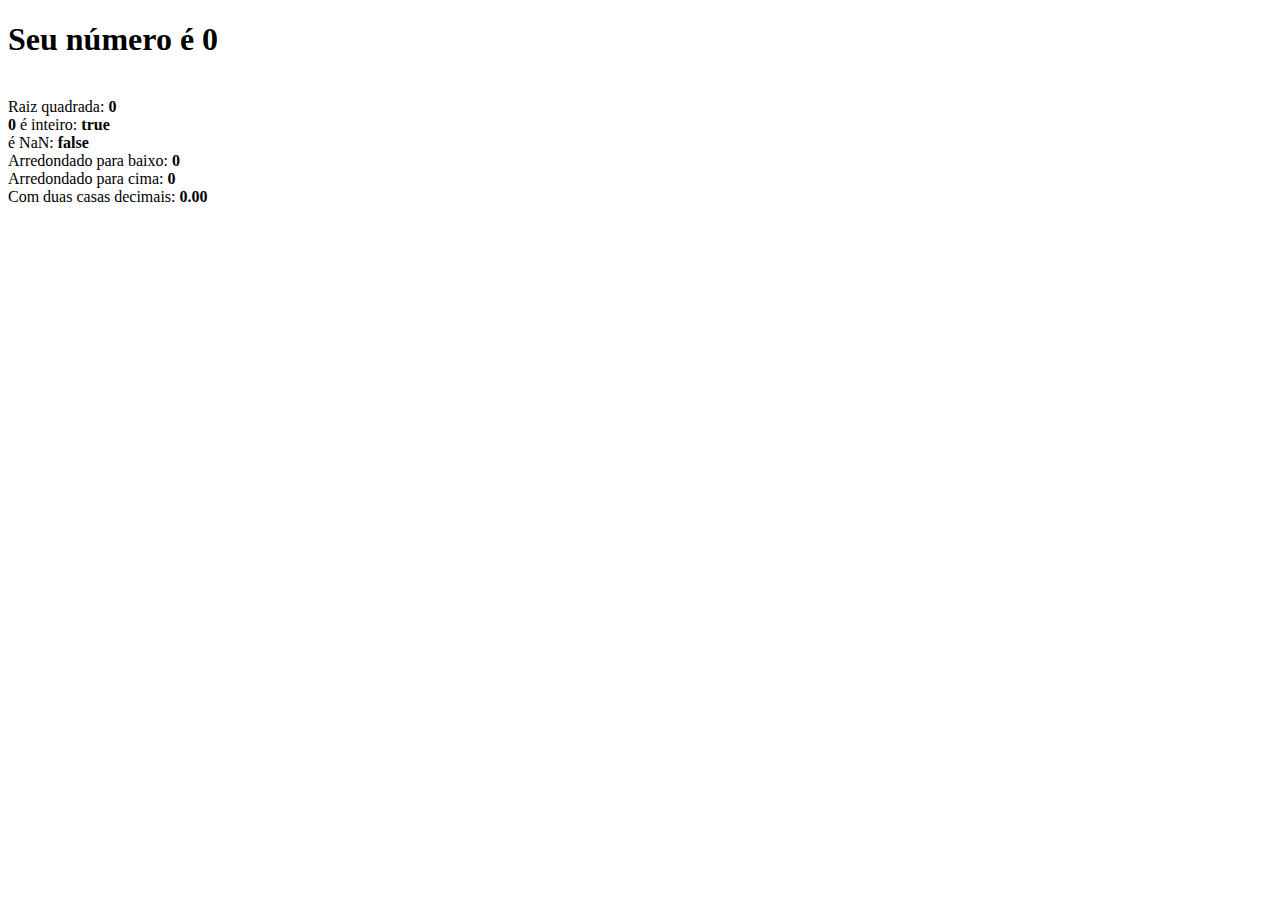
<file: aula14/index.html>
<!DOCTYPE html>
<html lang="pt-br">
<head>
    <meta charset="UTF-8">
    <meta http-equiv="X-UA-Compatible" content="IE=edge">
    <meta name="viewport" content="width=device-width, initial-scale=1.0">
    <title>Exercicio 15</title>
</head>
<body>
    <Script>
        const num = Number(prompt('Digite um número'));
        document.body.innerHTML += `<h1>Seu número é <strong>${num}</strong></h1> </br>`
        document.body.innerHTML += `Raiz quadrada: <strong>${num ** 0.5}</strong></br>`
        document.body.innerHTML += `<strong>${num}</strong> é inteiro: <strong>${Number.isInteger(num)}</strong></br>`
        document.body.innerHTML += `é NaN: <strong>${Number.isNaN(num)}</strong></br>`
        document.body.innerHTML += `Arredondado para baixo: <strong><strong>${Math.floor(num)}</strong></br>`
        document.body.innerHTML += `Arredondado para cima: <strong>${Math.ceil(num)}</strong></br>`
        document.body.innerHTML += `Com duas casas decimais: <strong>${num.toFixed(2)}</strong></br>`
    </Script>
</body>
</html>
</file>
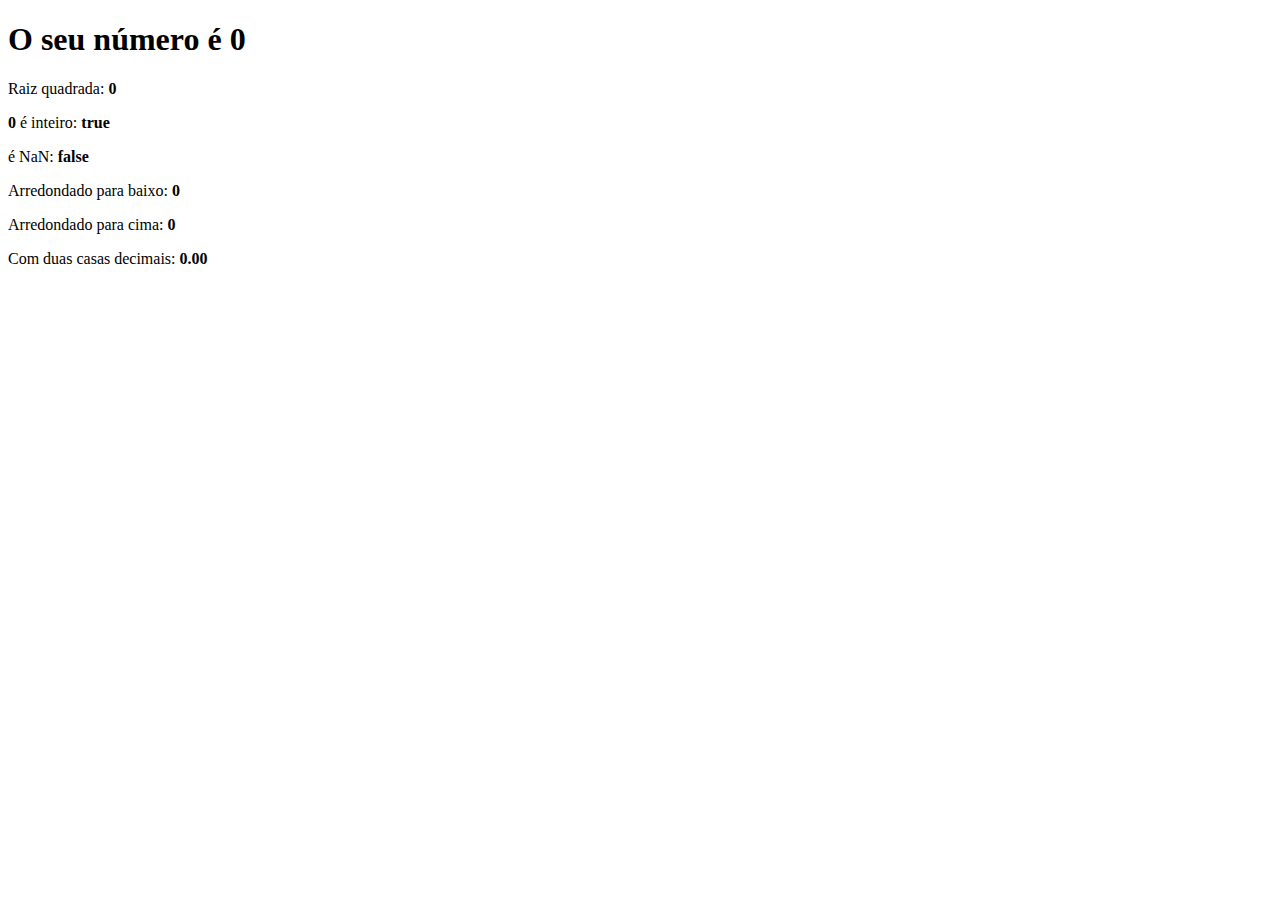
<file: aula15/index.html>
<!DOCTYPE html>
<html lang="pt-br">
<head>
    <meta charset="UTF-8">
    <meta http-equiv="X-UA-Compatible" content="IE=edge">
    <meta name="viewport" content="width=device-width, initial-scale=1.0">
    <title>Exercício 15</title>
</head>
<body>  
    <section>
        <h1>O seu número é <span id="numero-titulo">0</span></h1>
        <div id="texto">Texto</div>
    </section>
    <script src="js/js.js"></script>
</body>
</html>
</file>
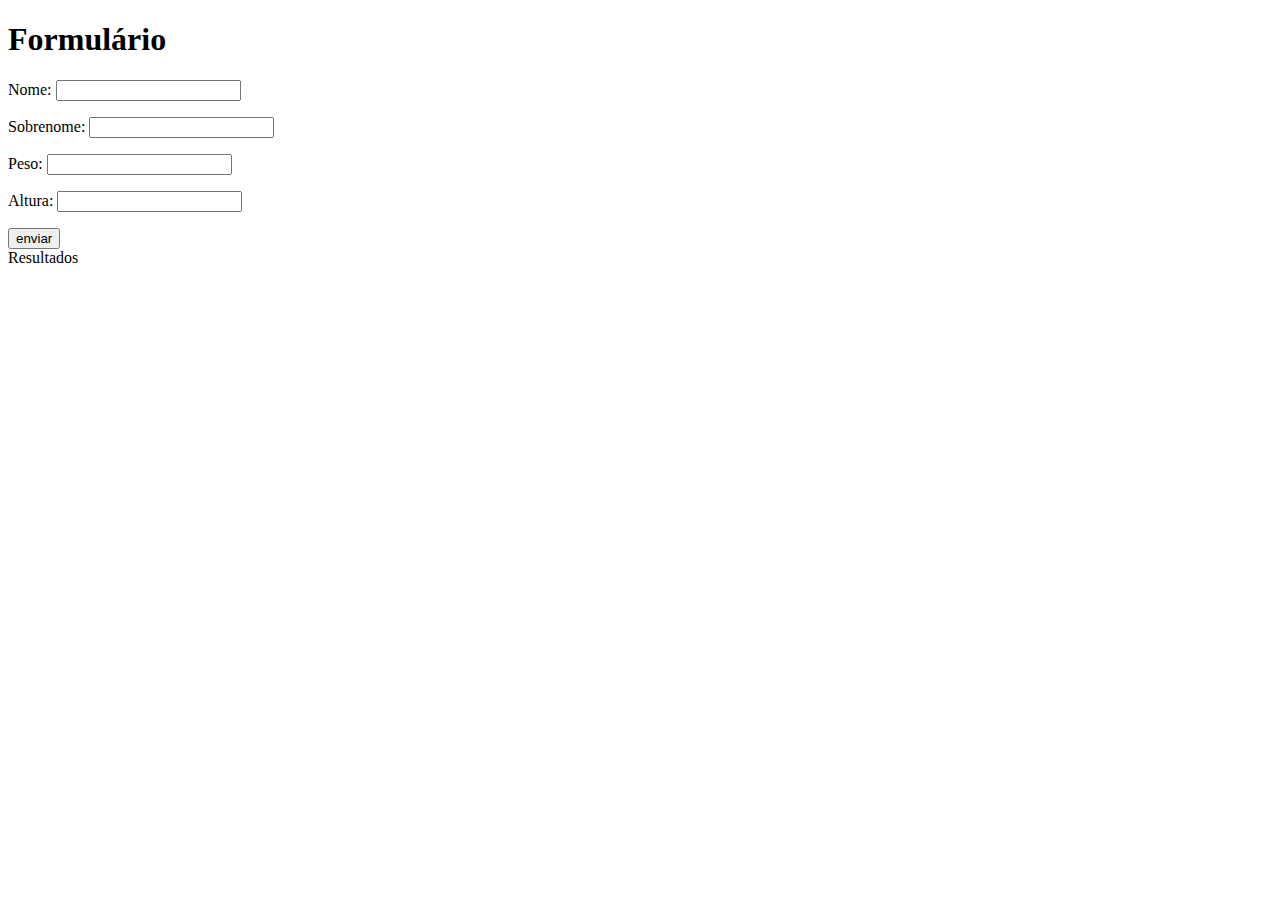
<file: aula19/index.html>
<!DOCTYPE html>
<html lang="pt-BR">
<head>
    <meta charset="UTF-8">
    <meta http-equiv="X-UA-Compatible" content="IE=edge">
    <meta name="viewport" content="width=device-width, initial-scale=1.0">
    <title>Exercício 19</title>
</head>
<body>
    <h1>Formulário</h1>
    <form class="form" action="">
       <p><label for="">Nome: </label><input class="nome" type="text"></p>
       <p><label for="">Sobrenome: </label><input class="sobrenome" type="text"></p>
       <p><label for="">Peso: </label><input class="peso" type="text"></p>
       <p><label for="">Altura: </label><input class="altura" type="text"></p>
       <input type="submit" value="enviar" class="submit">
    </form>
    <div class="resultado">Resultados</div>
<script src="js/script.js"></script>
</body>
</html>
</file>
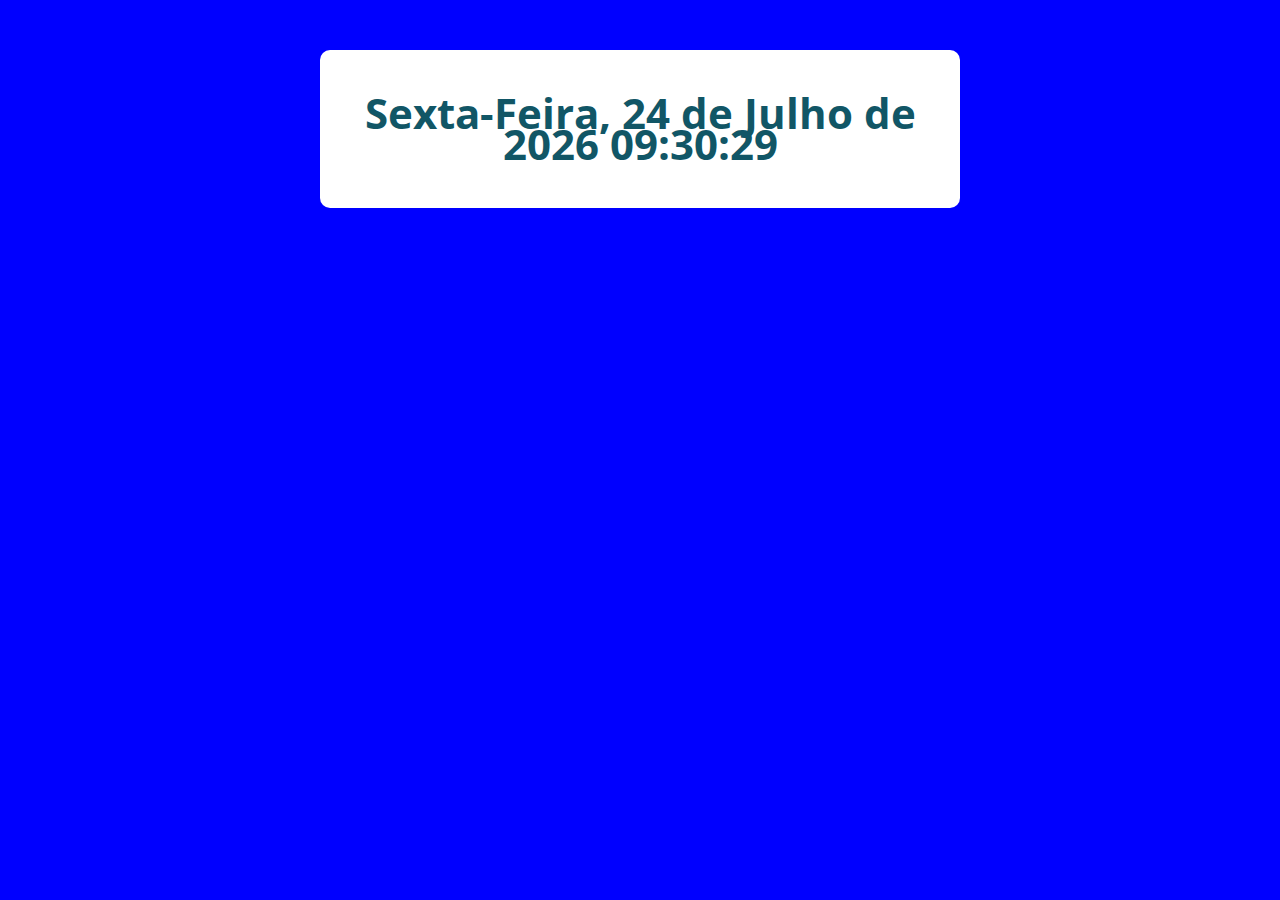
<file: exercicioData/index.html>
<!DOCTYPE html>
<html lang="pt-BR">

<head>
  <meta charset="UTF-8">
  <meta name="viewport" content="width=device-width, initial-scale=1.0">
  <meta http-equiv="X-UA-Compatible" content="ie=edge">
  <title>Horário de Brasília</title>
  <link rel="stylesheet" href="./assets/css/style.css">
</head>

<body>

  <section class="container">
    <h1 class="resultado"></h1>
<!-- 
    <form action="">
      <label for="input-test-1">Label teste #1</label>
      <input type="text" id="input-teste-1">

      <label for="input-test-2">Label teste #2</label>
      <input type="password" id="input-teste-2">

      <label for="input-test-3">Label teste #3</label>
      <input type="email" id="input-teste-3">

      <label for="input-test-4">Label teste #4</label>
      <input type="number" id="input-teste-4">

      <button>Enviar</button>
    </form> -->
  </section>

  <script src="./assets/js/main.js"></script>
</body>

</html>
</file>
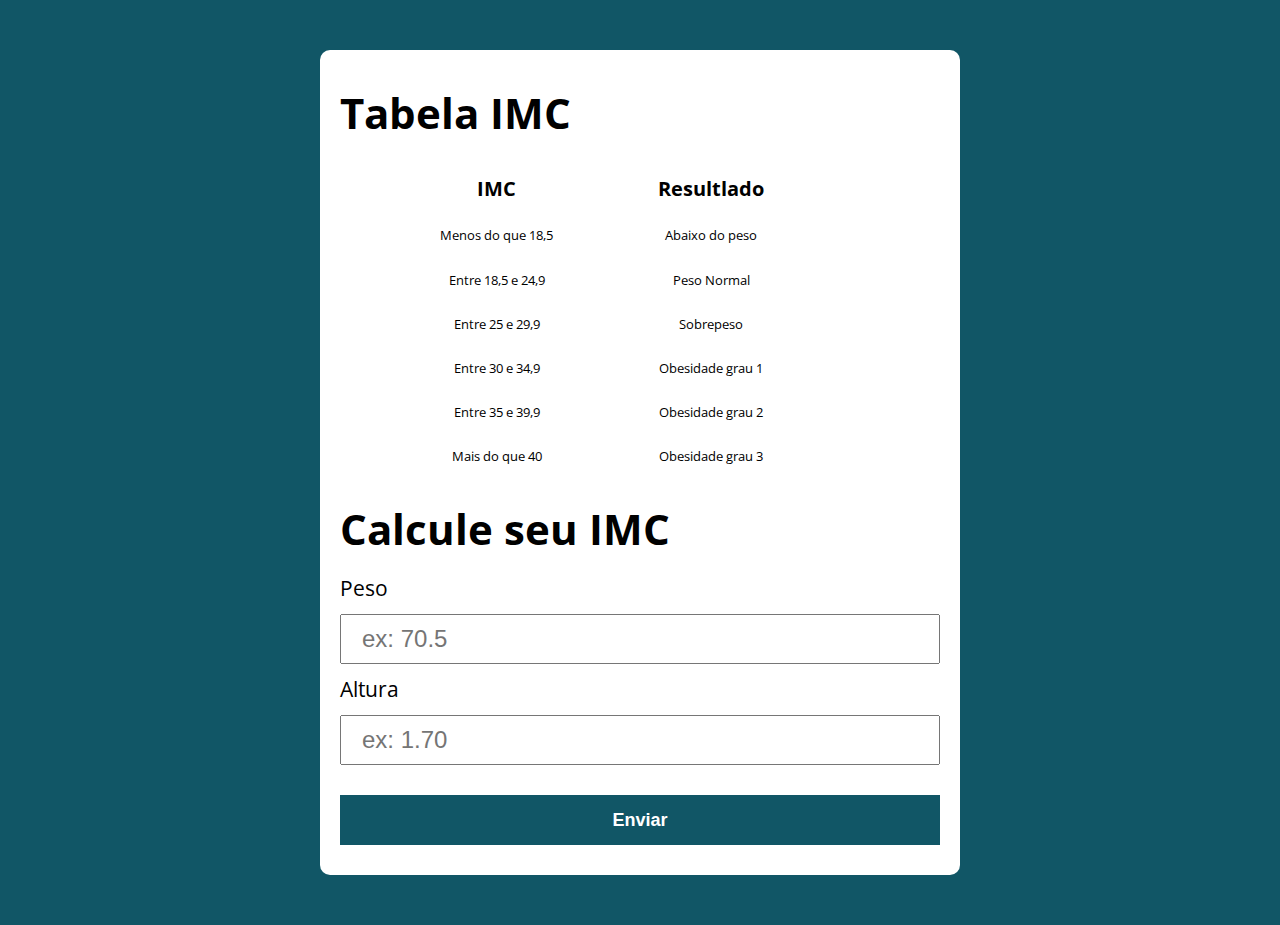
<file: exercicioIMC - professor/index.html>
<!DOCTYPE html>
<html lang="pt-BR">

<head>
  <meta charset="UTF-8">
  <meta name="viewport" content="width=device-width, initial-scale=1.0">
  <meta http-equiv="X-UA-Compatible" content="ie=edge">
  <title>Calcule seu IMC</title>
  <link rel="stylesheet" href="./assets/css/style.css">
</head>

<body>

  <section class="container">
    <h1>Tabela IMC</h1>

    <div class="tabela">
      <h2>IMC</h2>
      <p>Menos do que 18,5</p>
      <p>Entre 18,5 e 24,9</p>
      <p>Entre 25 e 29,9</p>
      <p>Entre 30 e 34,9</p>
      <p>Entre 35 e 39,9</p>
      <p>Mais do que 40</p>
    </div>
    <div class="tabela">
      <h2>Resultlado</h2>
      <p>Abaixo do peso</p>
      <p>Peso Normal</p>
      <p>Sobrepeso</p>
      <p>Obesidade grau 1</p>
      <p>Obesidade grau 2</p>
      <p>Obesidade grau 3</p>
    </div>
    <div id="resultado"></div>
    <h1>Calcule seu IMC</h1>

    <form action="" id="form" method="post">
      <label for="peso">Peso</label>
      <input type="text" id="peso" placeholder="ex: 70.5">

      <label for="altura">Altura</label>
      <input type="text" id="altura" placeholder="ex: 1.70">

      <button type="submit">Enviar</button>
    </form>
  </section>

  <script src="./assets/js/main.js"></script>
</body>

</html>
</file>
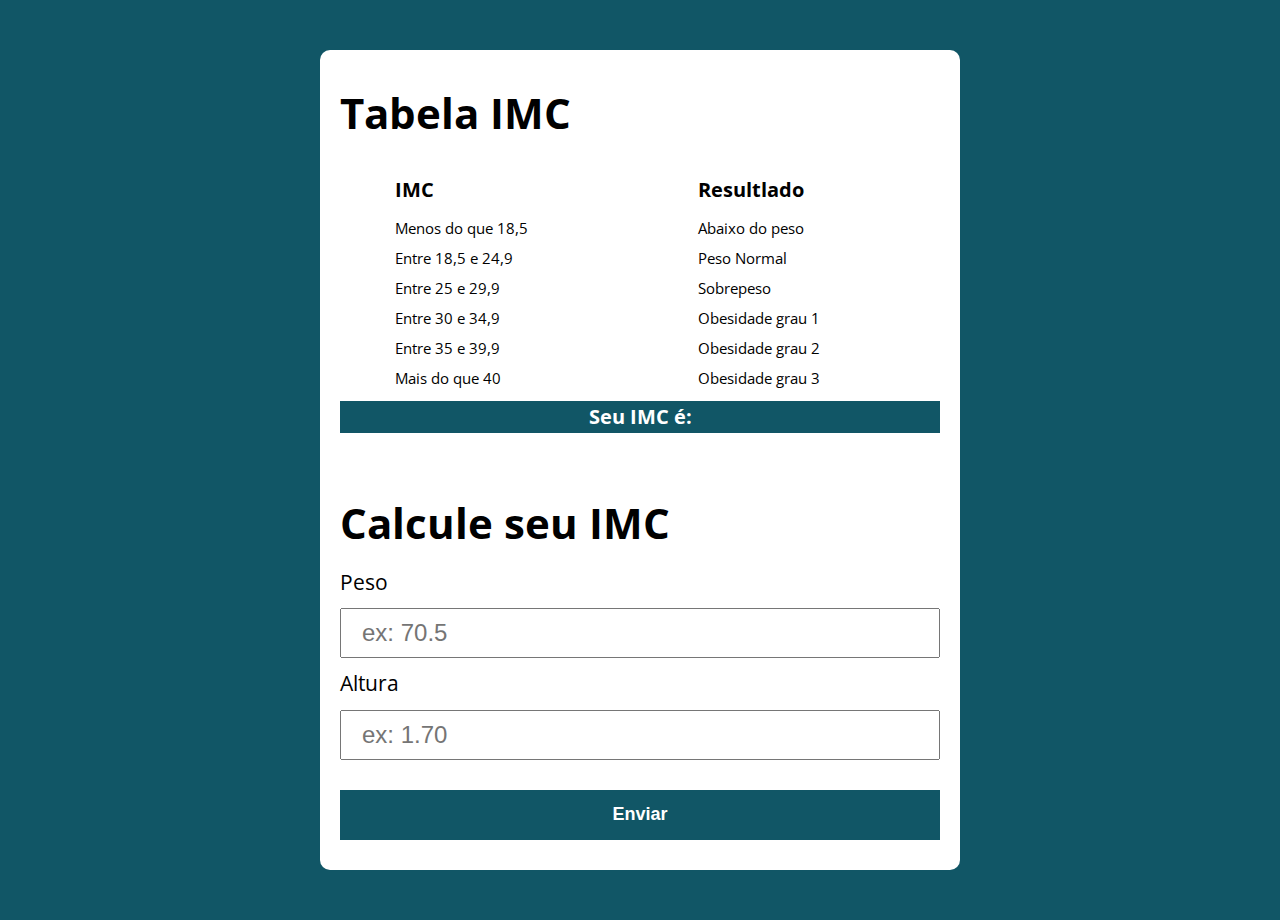
<file: exercicioIMC/index.html>
<!DOCTYPE html>
<html lang="pt-BR">

<head>
  <meta charset="UTF-8">
  <meta name="viewport" content="width=device-width, initial-scale=1.0">
  <meta http-equiv="X-UA-Compatible" content="ie=edge">
  <title>Calcule seu IMC</title>
  <link rel="stylesheet" href="./assets/css/style.css">
</head>

<body>

  <section class="container">
    <h1>Tabela IMC</h1>

    <div>
      <h2>IMC</h2>
      <p>Menos do que 18,5</p>
      <p>Entre 18,5 e 24,9</p>
      <p>Entre 25 e 29,9</p>
      <p>Entre 30 e 34,9</p>
      <p>Entre 35 e 39,9</p>
      <p>Mais do que 40</p>
    </div>
    <div>
      <h2>Resultlado</h2>
      <p>Abaixo do peso</p>
      <p>Peso Normal</p>
      <p>Sobrepeso</p>
      <p>Obesidade grau 1</p>
      <p>Obesidade grau 2</p>
      <p>Obesidade grau 3</p>
    </div>

    <h2 id="h2res">Seu IMC é:</h2>
    <div id="resultado"></div>
    <h1>Calcule seu IMC</h1>

    <form action="" id="form" method="post">
      <label for="peso">Peso</label>
      <input type="text" id="peso" placeholder="ex: 70.5">

      <label for="altura">Altura</label>
      <input type="text" id="altura" placeholder="ex: 1.70">

      <button type="submit">Enviar</button>
    </form>
  </section>

  <script src="./assets/js/main.js"></script>
</body>

</html>
</file>
<file: exercicioData/assets/css/style.css>
@import url('https://fonts.googleapis.com/css?family=Open+Sans:400,700&display=swap');
:root {
  --primary-color: rgb(17, 86, 102);
  --primary-color-darker: rgb(9, 48, 56);
  --color-active: rgba(17, 86, 102, 0.904);
}

* {
  box-sizing: border-box;
  outline: 0;
}

body {
  margin: 0;
  padding: 0;
  background: var(--primary-color);
  font-family: 'Open sans', sans-serif;
  font-size: 1.3em;
  line-height: 1.5em;
}

.container {
  max-width: 640px;
  margin: 50px auto;
  background: #fff;
  padding: 20px;
  border-radius: 10px;
}

form input, form label, form button {
  display: block;
  width: 100%;
  margin-bottom: 10px;
}

form input {
  font-size: 24px;
  height: 50px;
  padding: 0 20px;
}

form input:focus {
  outline: 1px solid var(--primary-color);
}

form button {
  border: none;
  background: var(--primary-color);
  color: #fff;
  font-size: 18px;
  font-weight: 700;
  height: 50px;
  cursor: pointer;
  margin-top: 30px;
}

form button:hover {
  background: var(--primary-color-darker);
}

form button:active{
  background: var(--color-active);
}
.resultado{
  text-align: center;
  color: var(--primary-color);
}
.madrugada{
  background-color: blueviolet;
}
.manha{
  background-color: blue;
  }
.tarde{
  background-color: orangered;
    }
.fim-tarde{
  background-color: orange;
}
.noite{
  background-color: black;
}
</file>
<file: exercicioIMC - professor/assets/css/style.css>
@import url('https://fonts.googleapis.com/css?family=Open+Sans:400,700&display=swap');
:root {
  --primary-color: rgb(17, 86, 102);
  --primary-color-darker: rgb(9, 48, 56);
  --color-active: rgba(17, 86, 102, 0.904);
  --color-errada: rgba(255, 0, 0, 0.795);
}

* {
  box-sizing: border-box;
  outline: 0;
}

body {
  margin: 0;
  padding: 0;
  background: var(--primary-color);
  font-family: 'Open sans', sans-serif;
  font-size: 1.3em;
  line-height: 1.5em;
}

.container {
  max-width: 640px;
  margin: 50px auto;
  background: #fff;
  padding: 20px;
  border-radius: 10px;
}

form input, form label, form button {
  display: block;
  width: 100%;
  margin-bottom: 10px;
}

form input {
  font-size: 24px;
  height: 50px;
  padding: 0 20px;
}

form input:focus {
  outline: 1px solid var(--primary-color);
}

form button {
  border: none;
  background: var(--primary-color);
  color: #fff;
  font-size: 18px;
  font-weight: 700;
  height: 50px;
  cursor: pointer;
  margin-top: 30px;
}

form button:hover {
  background: var(--primary-color-darker);
}

form button:active{
  background: var(--color-active);
}
.tabela{
  text-align: center;
  font-size: small;
  display: inline-table;
  margin-left: 100px;
  padding-top: 0;
}
.correta, .errada{
  background-color: var(--primary-color);
  color: #fff;
  text-align: center;
  border-radius: 4px;
}
.errada{
  background-color: var(--color-errada);
}
</file>
<file: exercicioIMC/assets/css/style.css>
@import url('https://fonts.googleapis.com/css?family=Open+Sans:400,700&display=swap');
:root {
  --primary-color: rgb(17, 86, 102);
  --primary-color-darker: rgb(9, 48, 56);
  --color-active: rgba(17, 86, 102, 0.904);
  --color-erro: red;
}

* {
  box-sizing: border-box;
  outline: 0;
}

body {
  margin: 0;
  padding: 0;
  background: var(--primary-color);
  font-family: 'Open sans', sans-serif;
  font-size: 1.3em;
  line-height: 1.5em;
}

.container {
  max-width: 640px;
  margin: 50px auto;
  background: #fff;
  padding: 20px;
  border-radius: 10px;
}

h2{
  font-size: 20px;
}

p{
  font-size: 15px;
  line-height: 1em;
}
.res {
  font:1.5em bold;
  margin-top: 0;
  margin: auto;
}
div{
  display:inline-table;
  margin-right: 110px;
  margin-left: 55px;
}

#resultado, #h2res{
  margin-top: 0;
  width: 100%;
  margin-left: auto;
  text-align: center;
  color: #fff;
  background-color: var(--primary-color);
}

form input, form label, form button {
  display: block;
  width: 100%;
  margin-bottom: 10px;
}

form input {
  font-size: 24px;
  height: 50px;
  padding: 0 20px;
}

form input:focus {
  outline: 1px solid var(--primary-color);
}

form button {
  border: none;
  background: var(--primary-color);
  color: #fff;
  font-size: 18px;
  font-weight: 700;
  height: 50px;
  cursor: pointer;
  margin-top: 30px;
}

form button:hover {
  background: var(--primary-color-darker);
}

form button:active{
  background: var(--color-active);
}
@keyframes correta{
  0%{ opacity: 1;}
  50%{ opacity: 0.6;}
  100%{ opacity: 0.3;}
}
.correta{
  background-color: var(--color-active);
  color: #fff;
  animation: correta 1s linear infinite;
}
</file>
